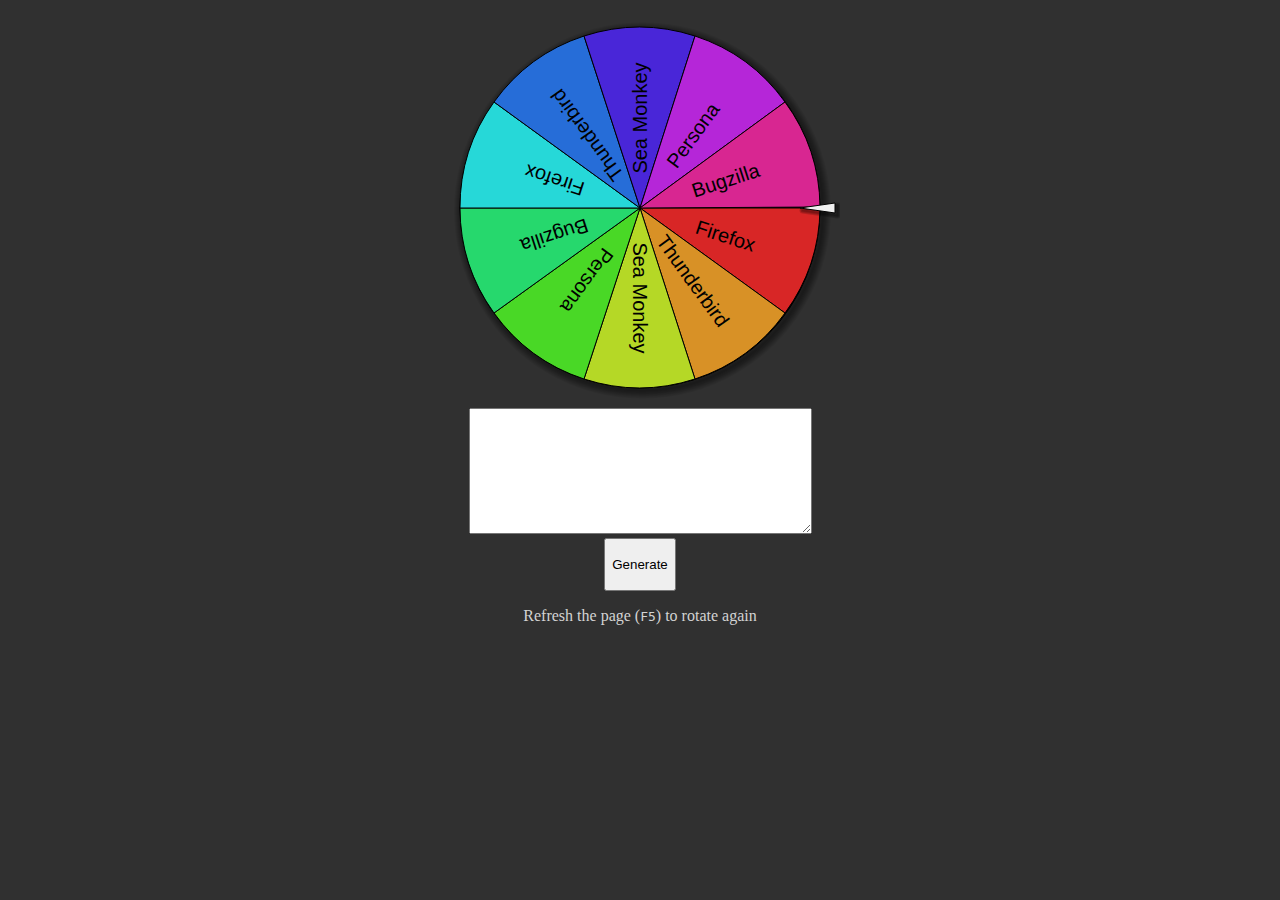
<file: index.html>
<!DOCTYPE HTML>
<html lang="en-US">
  <head>
    <meta charset="UTF-8">
    <meta http-equiv="refresh" content="1;url=./roulette.html">
    <title>Page Redirection</title>
  </head>
  <body>
    redirecting...
    <script type="text/javascript">
      window.location.href = "./roulette.html"
    </script>
  </body>
</html>
</file>
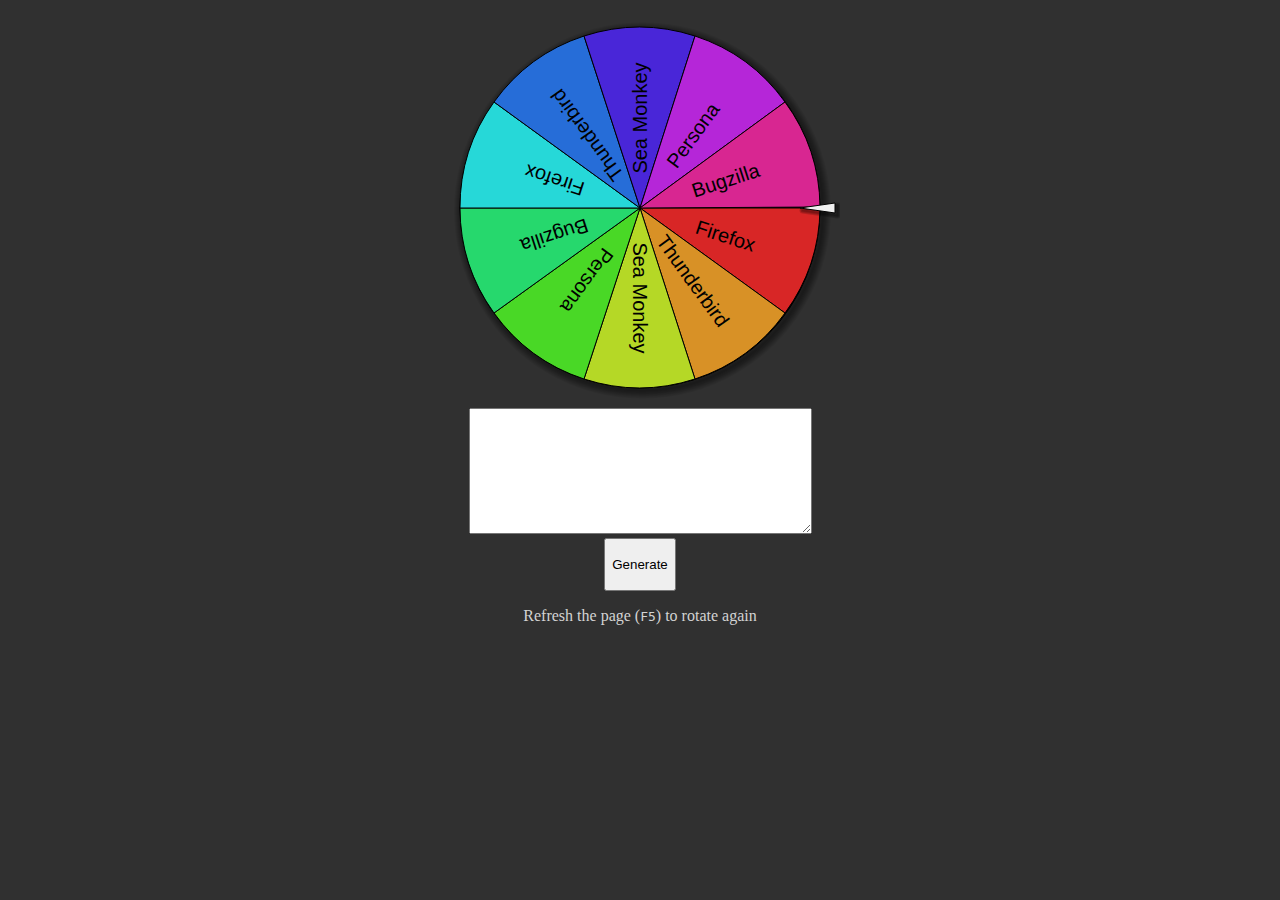
<file: roulette.html>
<!DOCTYPE html>
<html xmlns="http://www.w3.org/1999/xhtml">
  <head>
    <title>HTML5 Roulette</title>
    <meta http-equiv="content-type" content="text/html;charset=UTF-8" />
    <link rel="stylesheet" href="css/roulette.css" type="text/css" media="all" />
  </head>
  <body onload="init();">
    <div id="holder" style="width:400px; height:400px;">
    </div>
    <textarea id="items" name="items" rows="8" cols="40"> </textarea>
    <br>
    <button id="genBtn">Generate</button>
    <p>Refresh the page (<kbd>F5</kbd>) to rotate again</p>
    <script type="text/javascript" src="js/raphael-min.js"></script>
    <script type="text/javascript" src="js/roulette.js"></script>
  </body>
</html>
</file>
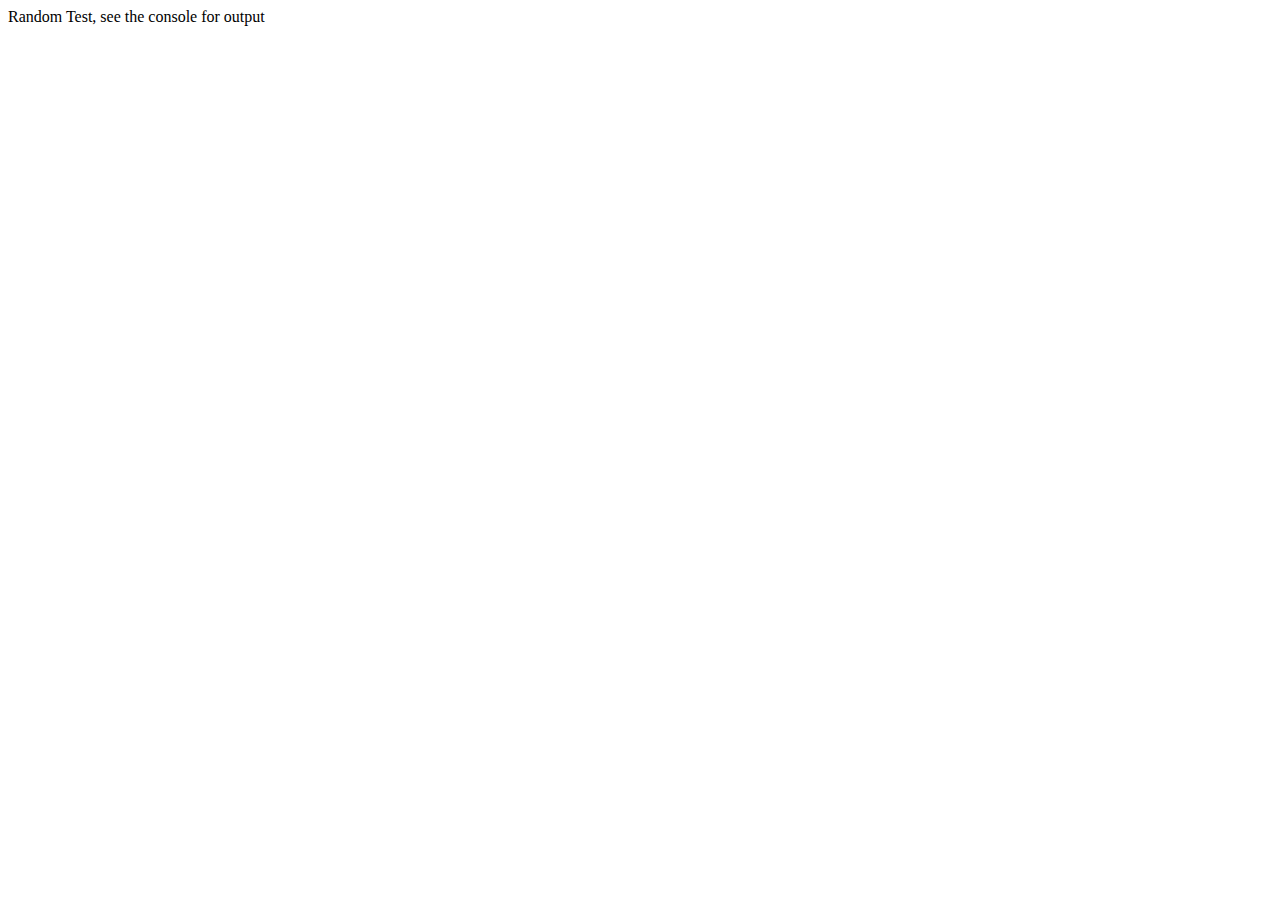
<file: test/test-random.html>
<!DOCTYPE html>
<html lang="es">
  <head>
    <meta charset="utf-8" />
    <meta name="viewport" content="width=device-width" />
    <title>Random Test</title>
  </head>
  <body>
    Random Test, see the console for output
    <script src="../js/mersenne-twister.js"></script>
    <script src="test-random.js"></script>
  </body>
</html>
</file>
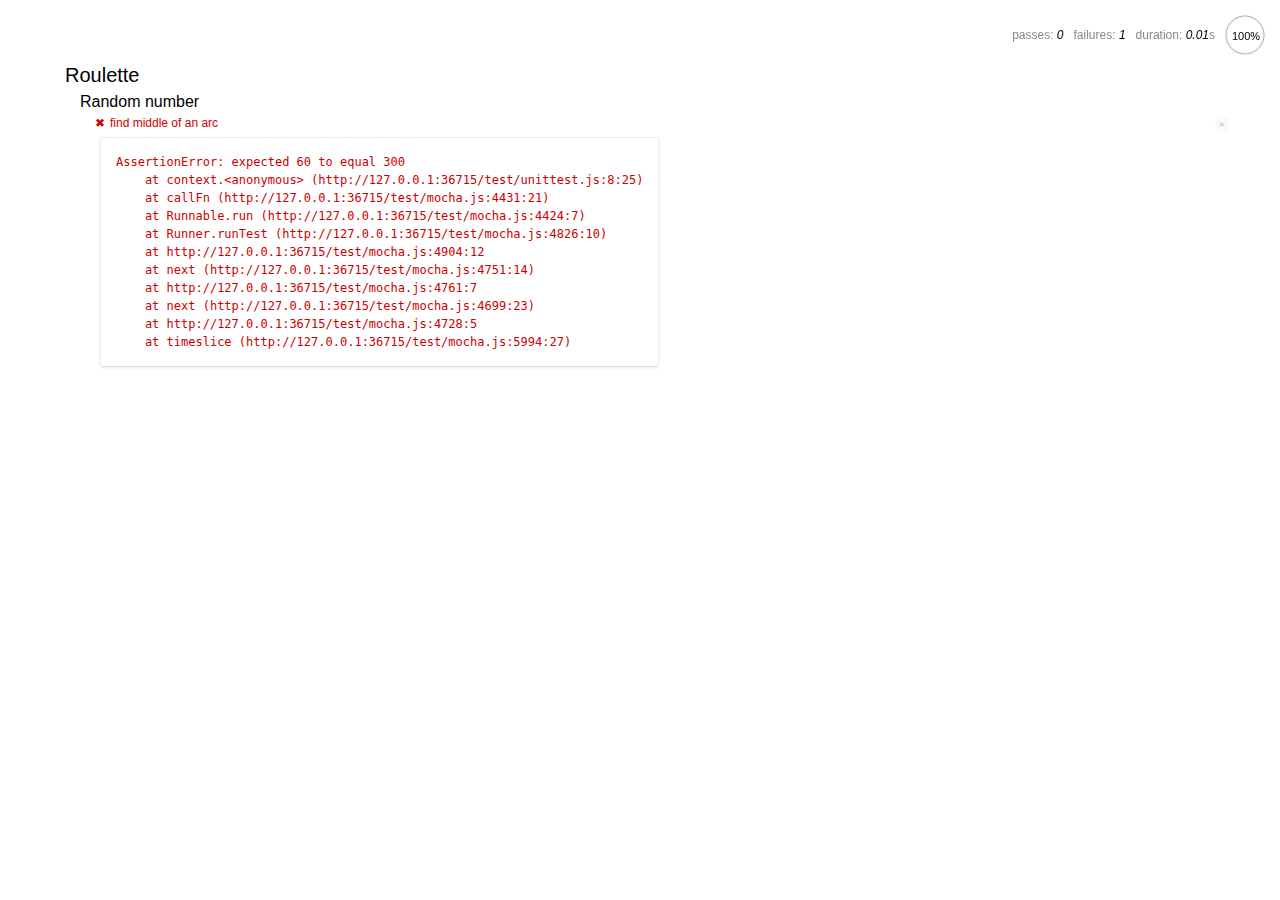
<file: test/unittest.html>
<html>
  <head>
    <meta charset="utf-8">
    <title>Mocha Tests</title>
    <link rel="stylesheet" href="mocha.css" />
  </head>
  <body>
    <div id="mocha"></div>
    <!--framework js-->
    <script src="./mocha.js"></script>
    <script src="./chai.js"></script>
    <script src="./sinon-1.10.3.js"></script>
    

    <!--js under test-->
    <script src="../js/roulette.js"></script>


    <script>mocha.setup('bdd')</script>
    <script src="unittest.js"></script>
    <script>
      mocha.checkLeaks();
      mocha.run();
    </script>
  </body>
</html>
</file>
<file: css/roulette.css>
#holder {
  margin:auto;
}

body {
  text-align:center;
  background-color:#303030;
}

p{
  color:lightgrey;
}

button {
  height: 4em;
}
</file>
<file: test/mocha.css>
@charset "utf-8";

body {
  margin:0;
}

#mocha {
  font: 20px/1.5 "Helvetica Neue", Helvetica, Arial, sans-serif;
  margin: 60px 50px;
}

#mocha ul,
#mocha li {
  margin: 0;
  padding: 0;
}

#mocha ul {
  list-style: none;
}

#mocha h1,
#mocha h2 {
  margin: 0;
}

#mocha h1 {
  margin-top: 15px;
  font-size: 1em;
  font-weight: 200;
}

#mocha h1 a {
  text-decoration: none;
  color: inherit;
}

#mocha h1 a:hover {
  text-decoration: underline;
}

#mocha .suite .suite h1 {
  margin-top: 0;
  font-size: .8em;
}

#mocha .hidden {
  display: none;
}

#mocha h2 {
  font-size: 12px;
  font-weight: normal;
  cursor: pointer;
}

#mocha .suite {
  margin-left: 15px;
}

#mocha .test {
  margin-left: 15px;
  overflow: hidden;
}

#mocha .test.pending:hover h2::after {
  content: '(pending)';
  font-family: arial, sans-serif;
}

#mocha .test.pass.medium .duration {
  background: #c09853;
}

#mocha .test.pass.slow .duration {
  background: #b94a48;
}

#mocha .test.pass::before {
  content: '✓';
  font-size: 12px;
  display: block;
  float: left;
  margin-right: 5px;
  color: #00d6b2;
}

#mocha .test.pass .duration {
  font-size: 9px;
  margin-left: 5px;
  padding: 2px 5px;
  color: #fff;
  -webkit-box-shadow: inset 0 1px 1px rgba(0,0,0,.2);
  -moz-box-shadow: inset 0 1px 1px rgba(0,0,0,.2);
  box-shadow: inset 0 1px 1px rgba(0,0,0,.2);
  -webkit-border-radius: 5px;
  -moz-border-radius: 5px;
  -ms-border-radius: 5px;
  -o-border-radius: 5px;
  border-radius: 5px;
}

#mocha .test.pass.fast .duration {
  display: none;
}

#mocha .test.pending {
  color: #0b97c4;
}

#mocha .test.pending::before {
  content: '◦';
  color: #0b97c4;
}

#mocha .test.fail {
  color: #c00;
}

#mocha .test.fail pre {
  color: black;
}

#mocha .test.fail::before {
  content: '✖';
  font-size: 12px;
  display: block;
  float: left;
  margin-right: 5px;
  color: #c00;
}

#mocha .test pre.error {
  color: #c00;
  max-height: 300px;
  overflow: auto;
}

/**
 * (1): approximate for browsers not supporting calc
 * (2): 42 = 2*15 + 2*10 + 2*1 (padding + margin + border)
 *      ^^ seriously
 */
#mocha .test pre {
  display: block;
  float: left;
  clear: left;
  font: 12px/1.5 monaco, monospace;
  margin: 5px;
  padding: 15px;
  border: 1px solid #eee;
  max-width: 85%; /*(1)*/
  max-width: calc(100% - 42px); /*(2)*/
  word-wrap: break-word;
  border-bottom-color: #ddd;
  -webkit-border-radius: 3px;
  -webkit-box-shadow: 0 1px 3px #eee;
  -moz-border-radius: 3px;
  -moz-box-shadow: 0 1px 3px #eee;
  border-radius: 3px;
}

#mocha .test h2 {
  position: relative;
}

#mocha .test a.replay {
  position: absolute;
  top: 3px;
  right: 0;
  text-decoration: none;
  vertical-align: middle;
  display: block;
  width: 15px;
  height: 15px;
  line-height: 15px;
  text-align: center;
  background: #eee;
  font-size: 15px;
  -moz-border-radius: 15px;
  border-radius: 15px;
  -webkit-transition: opacity 200ms;
  -moz-transition: opacity 200ms;
  transition: opacity 200ms;
  opacity: 0.3;
  color: #888;
}

#mocha .test:hover a.replay {
  opacity: 1;
}

#mocha-report.pass .test.fail {
  display: none;
}

#mocha-report.fail .test.pass {
  display: none;
}

#mocha-report.pending .test.pass,
#mocha-report.pending .test.fail {
  display: none;
}
#mocha-report.pending .test.pass.pending {
  display: block;
}

#mocha-error {
  color: #c00;
  font-size: 1.5em;
  font-weight: 100;
  letter-spacing: 1px;
}

#mocha-stats {
  position: fixed;
  top: 15px;
  right: 10px;
  font-size: 12px;
  margin: 0;
  color: #888;
  z-index: 1;
}

#mocha-stats .progress {
  float: right;
  padding-top: 0;
}

#mocha-stats em {
  color: black;
}

#mocha-stats a {
  text-decoration: none;
  color: inherit;
}

#mocha-stats a:hover {
  border-bottom: 1px solid #eee;
}

#mocha-stats li {
  display: inline-block;
  margin: 0 5px;
  list-style: none;
  padding-top: 11px;
}

#mocha-stats canvas {
  width: 40px;
  height: 40px;
}

#mocha code .comment { color: #ddd; }
#mocha code .init { color: #2f6fad; }
#mocha code .string { color: #5890ad; }
#mocha code .keyword { color: #8a6343; }
#mocha code .number { color: #2f6fad; }

@media screen and (max-device-width: 480px) {
  #mocha {
    margin: 60px 0px;
  }

  #mocha #stats {
    position: absolute;
  }
}
</file>
